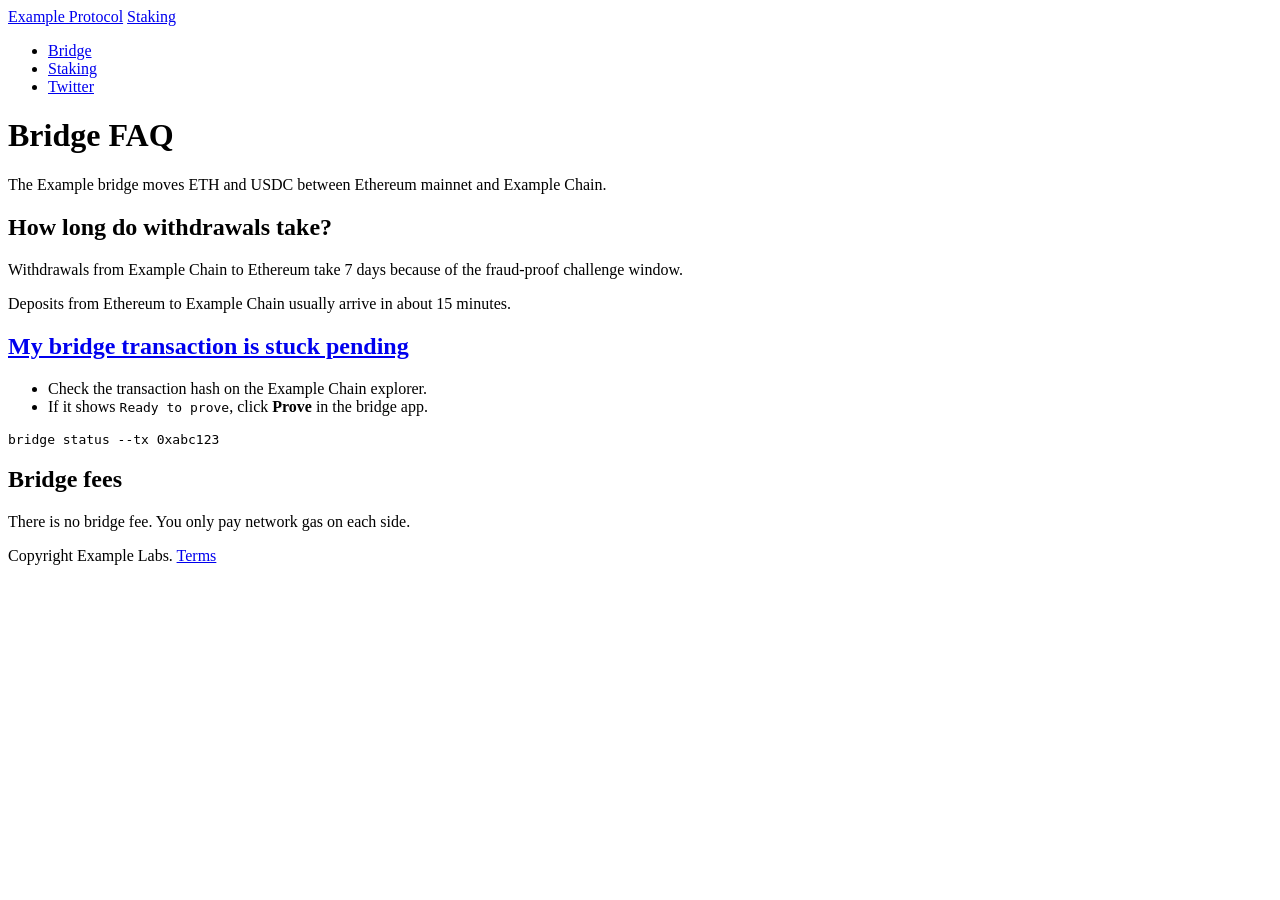
<file: tests/core/fixtures/bridge.html>
<!doctype html>
<html>
<head><title>Bridge FAQ | Example Protocol Docs</title></head>
<body>
<header><a href="/">Example Protocol</a> <a href="/docs/staking">Staking</a></header>
<nav><ul><li><a href="/docs/bridge">Bridge</a></li><li><a href="/docs/staking">Staking</a></li><li><a href="https://twitter.com/example">Twitter</a></li></ul></nav>
<main>
  <h1>Bridge FAQ</h1>
  <p>The Example bridge moves ETH and USDC between Ethereum mainnet and Example Chain.</p>
  <h2 id="withdrawal-time">How long do withdrawals take?</h2>
  <p>Withdrawals from Example Chain to Ethereum take 7 days because of the fraud-proof challenge window.</p>
  <p>Deposits from Ethereum to Example Chain usually arrive in about 15 minutes.</p>
  <h2 id="stuck-transaction"><a href="#stuck-transaction">My bridge transaction is stuck pending</a></h2>
  <ul>
    <li>Check the transaction hash on the Example Chain explorer.</li>
    <li>If it shows <code>Ready to prove</code>, click <strong>Prove</strong> in the bridge app.</li>
  </ul>
  <pre>bridge status --tx 0xabc123</pre>
  <h2 id="fees">Bridge fees</h2>
  <p>There is no bridge fee. You only pay network gas on each side.</p>
</main>
<footer>Copyright Example Labs. <a href="/docs/terms">Terms</a></footer>
<script>window.analytics = "should not be indexed";</script>
</body>
</html>
</file>
